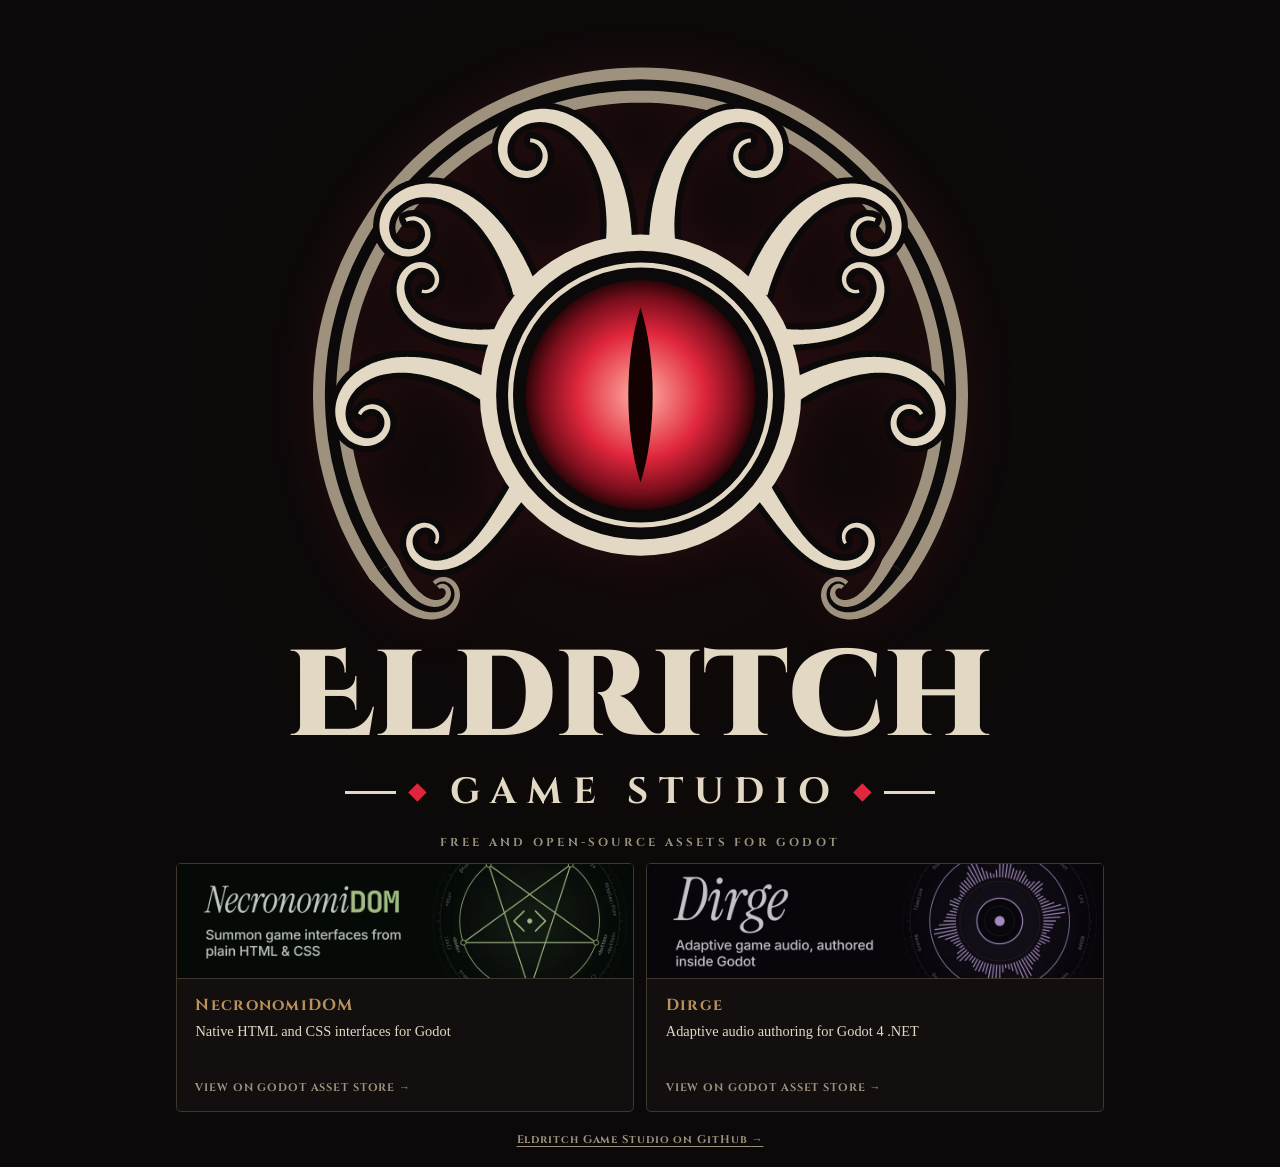
<file: public/index.html>
<!doctype html>
<html lang="en">
<head>
  <meta charset="utf-8">
  <meta name="viewport" content="width=device-width, initial-scale=1">
  <title>Eldritch Game Studio</title>
  <meta name="description" content="Independent game studio crafting strange worlds and the tools to bring them to life.">
  <meta name="theme-color" content="#0b0909">
  <meta name="color-scheme" content="dark">
  <meta property="og:type" content="website">
  <meta property="og:site_name" content="Eldritch Game Studio">
  <meta property="og:title" content="Eldritch Game Studio">
  <meta property="og:description" content="Independent game studio crafting strange worlds and the tools to bring them to life.">
  <meta property="og:url" content="https://eldritch.studio/">
  <meta property="og:image" content="https://eldritch.studio/assets/og-image.png">
  <meta property="og:image:type" content="image/png">
  <meta property="og:image:width" content="1280">
  <meta property="og:image:height" content="640">
  <meta property="og:image:alt" content="Eldritch Game Studio emblem and wordmark">
  <meta name="twitter:card" content="summary_large_image">
  <meta name="twitter:title" content="Eldritch Game Studio">
  <meta name="twitter:description" content="Independent game studio crafting strange worlds and the tools to bring them to life.">
  <meta name="twitter:image" content="https://eldritch.studio/assets/og-image.png">
  <link rel="canonical" href="https://eldritch.studio/">
  <link rel="icon" href="assets/emblem.svg" type="image/svg+xml">
  <link rel="preload" href="assets/fonts/cinzel-decorative-900.ttf" as="font" type="font/ttf" crossorigin>
  <link rel="stylesheet" href="styles.css">
</head>
<body>
  <main class="splash">
    <header class="identity">
      <img class="emblem" src="assets/emblem.svg" width="775" height="700" alt="Eldritch Game Studio emblem: a glowing red slit-pupil eye ringed by curling tentacles inside an arch">
      <div class="wordmark">
        <h1>Eldritch</h1>
        <div class="studio-line" aria-label="Game Studio">
          <span class="rule" aria-hidden="true"></span>
          <span class="diamond" aria-hidden="true"></span>
          <span class="studio-name">Game Studio</span>
          <span class="diamond" aria-hidden="true"></span>
          <span class="rule" aria-hidden="true"></span>
        </div>
      </div>
    </header>

    <section class="projects" aria-labelledby="projects-title">
      <h2 id="projects-title">Free and open-source assets for Godot</h2>
      <div class="project-links">
        <a class="project" href="https://store.godotengine.org/asset/eldritch-studio/necronomidom/">
          <span class="project-art" aria-hidden="true">
            <img src="assets/projects/necronomidom.webp" width="1024" height="512" alt="">
          </span>
          <span class="project-copy">
            <span class="project-name">NecronomiDOM</span>
            <span class="project-label">Native HTML and CSS interfaces for Godot</span>
            <span class="project-cta">View on Godot Asset Store <span aria-hidden="true">→</span></span>
          </span>
        </a>
        <a class="project" href="https://store.godotengine.org/asset/eldritch-studio/dirge/">
          <span class="project-art" aria-hidden="true">
            <img src="assets/projects/dirge.webp" width="1024" height="512" alt="">
          </span>
          <span class="project-copy">
            <span class="project-name">Dirge</span>
            <span class="project-label">Adaptive audio authoring for Godot 4 .NET</span>
            <span class="project-cta">View on Godot Asset Store <span aria-hidden="true">→</span></span>
          </span>
        </a>
      </div>
    </section>

    <footer class="studio-footer">
      <a href="https://github.com/Eldritch-Game-Studio">Eldritch Game Studio on GitHub <span aria-hidden="true">→</span></a>
    </footer>
  </main>
</body>
</html>
</file>
<file: public/styles.css>
@font-face {
  font-family: "Cinzel";
  font-style: normal;
  font-weight: 700;
  font-display: swap;
  src: url("assets/fonts/cinzel-700.ttf") format("truetype");
}

@font-face {
  font-family: "Cinzel Decorative";
  font-style: normal;
  font-weight: 900;
  font-display: swap;
  src: url("assets/fonts/cinzel-decorative-900.ttf") format("truetype");
}

:root {
  --background: #0b0909;
  --ivory: #e3d8c4;
  --metal: #9e927e;
  --crimson: #e0263c;
  --gold: #b8925a;
  --gold-bright: #d8b77e;
  --surface: #151111;
  --border: #40372e;
}

* {
  box-sizing: border-box;
}

html {
  min-width: 320px;
  background: var(--background);
}

body {
  min-height: 100vh;
  min-height: 100svh;
  margin: 0;
  overflow-x: hidden;
  color: var(--ivory);
  background:
    radial-gradient(circle at 50% 35%, rgb(62 13 18 / 18%) 0, transparent 31rem),
    var(--background);
  font-family: "Cinzel", Georgia, serif;
}

body::before {
  content: "";
  position: fixed;
  inset: 0;
  z-index: 100;
  pointer-events: none;
  background: #050404;
  animation: veil-lift 1.1s cubic-bezier(0.65, 0, 0.35, 1) 0.1s forwards;
}

.emblem {
  animation: sigil-awaken 1.45s cubic-bezier(0.16, 1, 0.3, 1) 0.15s backwards;
}

.wordmark {
  animation: rise-from-dark 1s cubic-bezier(0.16, 1, 0.3, 1) 0.55s backwards;
}

.projects h2 {
  animation: rise-from-dark 0.8s ease-out 0.9s backwards;
}

.project {
  animation: card-reveal 0.85s cubic-bezier(0.16, 1, 0.3, 1) 1.05s backwards;
}

.project:nth-child(2) {
  animation-delay: 1.2s;
}

.studio-footer {
  animation: rise-from-dark 0.8s ease-out 1.35s backwards;
}

@keyframes veil-lift {
  0% {
    opacity: 1;
  }

  100% {
    opacity: 0;
    visibility: hidden;
  }
}

@keyframes sigil-awaken {
  0% {
    opacity: 0;
    transform: translateY(1rem) scale(0.88);
  }

  65% {
    opacity: 1;
  }

  100% {
    transform: none;
  }
}

@keyframes rise-from-dark {
  0% {
    opacity: 0;
    transform: translateY(1.25rem);
  }

  100% {
    opacity: 1;
    transform: none;
  }
}

@keyframes card-reveal {
  0% {
    opacity: 0;
    transform: translateY(0.75rem) scale(0.97);
  }

  100% {
    opacity: 1;
    transform: none;
  }
}

.splash {
  width: min(100%, 76rem);
  min-height: 100vh;
  min-height: 100svh;
  margin-inline: auto;
  padding: clamp(1.25rem, 2vh, 2rem) clamp(1rem, 4vw, 3rem);
  display: flex;
  flex-direction: column;
  align-items: center;
  justify-content: center;
  gap: 1.25rem;
}

.identity {
  display: flex;
  flex-direction: column;
  align-items: center;
}

.emblem {
  display: block;
  width: min(70vw, 48.4375rem);
  height: auto;
  flex-shrink: 0;
  filter: drop-shadow(0 0 1.5rem rgb(224 38 60 / 10%));
}

.wordmark {
  z-index: 1;
  align-self: center;
  margin-top: clamp(-5.125rem, -8vw, -2.5rem);
  text-align: center;
}

h1 {
  margin: 0;
  color: var(--ivory);
  font-family: "Cinzel Decorative", Georgia, serif;
  font-size: clamp(3.15rem, 9.5vw, 9.375rem);
  font-weight: 900;
  line-height: 1;
  white-space: nowrap;
}

.studio-line {
  margin-top: clamp(0.4rem, 1vw, 0.7rem);
  display: flex;
  align-items: center;
  justify-content: center;
  gap: clamp(0.45rem, 1.2vw, 1.125rem);
}

.studio-name {
  padding-left: 0.3em;
  font-size: clamp(0.85rem, 2.85vw, 2.8125rem);
  font-weight: 700;
  letter-spacing: 0.3em;
  line-height: 1.2;
  white-space: nowrap;
  text-transform: uppercase;
}

.rule {
  width: clamp(1rem, 4vw, 4rem);
  height: 3px;
  background: var(--ivory);
}

.diamond {
  width: clamp(0.45rem, 1vw, 0.875rem);
  aspect-ratio: 1;
  flex: 0 0 auto;
  background: var(--crimson);
  transform: rotate(45deg);
}

.projects {
  width: min(100%, 58rem);
  text-align: center;
}

.projects h2 {
  margin: 0 0 0.85rem;
  color: var(--metal);
  font-size: 0.72rem;
  font-weight: 700;
  letter-spacing: 0.28em;
  text-transform: uppercase;
}

.project-links {
  display: grid;
  grid-template-columns: repeat(2, minmax(0, 1fr));
  gap: 0.8rem;
}

.project {
  min-width: 0;
  overflow: hidden;
  border: 1px solid var(--border);
  border-radius: 0.3rem;
  color: var(--gold);
  background: rgb(21 17 17 / 82%);
  text-align: left;
  text-decoration: none;
  box-shadow: inset 0 1px rgb(227 216 196 / 4%);
  transition:
    border-color 180ms ease,
    background-color 180ms ease,
    box-shadow 180ms ease;
}

.project:hover {
  border-color: var(--gold);
  color: var(--gold-bright);
  background: var(--surface);
  box-shadow:
    inset 0 1px rgb(227 216 196 / 7%),
    0 0.75rem 2rem rgb(0 0 0 / 25%);
}

.project:focus-visible {
  outline: 3px solid var(--gold-bright);
  outline-offset: 4px;
  color: var(--gold-bright);
}

.project-art {
  display: block;
  height: clamp(5.5rem, 9vw, 7.5rem);
  overflow: hidden;
  border-bottom: 1px solid var(--border);
  background: #080707;
}

.project-art img {
  display: block;
  width: 100%;
  height: 100%;
  object-fit: cover;
  opacity: 0.82;
  filter: saturate(0.8) contrast(1.05);
  transition:
    opacity 250ms ease,
    filter 250ms ease,
    transform 450ms cubic-bezier(0.16, 1, 0.3, 1);
}

.project:hover .project-art img,
.project:focus-visible .project-art img {
  opacity: 1;
  filter: saturate(1) contrast(1);
  transform: scale(1.025);
}

.project-copy {
  min-height: 8.25rem;
  padding: 0.9rem 1.15rem 1rem;
  display: flex;
  flex-direction: column;
}

.project-name,
.project-label,
.project-cta {
  display: block;
}

.project-name {
  color: inherit;
  font-size: 1rem;
  letter-spacing: 0.08em;
}

.project-label {
  margin-top: 0.3rem;
  color: var(--ivory);
  font-family: Georgia, serif;
  font-size: 0.9rem;
  line-height: 1.4;
}

.project-cta {
  margin-top: auto;
  padding-top: 0.8rem;
  color: var(--metal);
  font-size: 0.68rem;
  letter-spacing: 0.08em;
  line-height: 1.35;
  text-transform: uppercase;
}

.project:hover .project-cta,
.project:focus-visible .project-cta {
  color: currentColor;
}

.studio-footer {
  font-size: 0.7rem;
  letter-spacing: 0.08em;
  text-align: center;
}

.studio-footer a {
  color: var(--metal);
  text-decoration-thickness: 1px;
  text-underline-offset: 0.3em;
}

.studio-footer a:hover {
  color: var(--gold-bright);
}

.studio-footer a:focus-visible {
  outline: 3px solid var(--gold-bright);
  outline-offset: 4px;
  color: var(--gold-bright);
}

@media (max-width: 40rem) {
  .splash {
    justify-content: flex-start;
  }

  .emblem {
    width: min(94vw, 31rem);
  }

  .wordmark {
    margin-bottom: 0;
  }

  .rule {
    display: none;
  }

  .project-links {
    grid-template-columns: 1fr;
  }
}

@media (max-width: 23rem) {
  h1 {
    font-size: 2.75rem;
  }

  .studio-name {
    font-size: 0.72rem;
  }
}

@media (max-height: 46rem) and (min-width: 41rem) {
  .splash {
    padding-block: 1rem;
    display: grid;
    grid-template-columns: minmax(20rem, 1fr) minmax(20rem, 1fr);
    gap: 1.5rem;
  }

  .emblem {
    width: min(46vw, 28rem);
  }

  h1 {
    font-size: clamp(3rem, 7vw, 5.4rem);
  }

  .studio-name {
    font-size: clamp(0.8rem, 2vw, 1.45rem);
  }

  .project-links {
    grid-template-columns: 1fr;
  }
}

@media (prefers-reduced-motion: reduce) {
  *,
  *::before,
  *::after {
    scroll-behavior: auto !important;
    animation-duration: 0.01ms !important;
    animation-iteration-count: 1 !important;
    animation-delay: 0ms !important;
    transition-duration: 0.01ms !important;
  }
}

@media (forced-colors: active) {
  .diamond,
  .rule {
    background: CanvasText;
  }

  .project {
    border-color: LinkText;
  }
}

.not-found {
  min-height: 100vh;
  min-height: 100svh;
  padding: 2rem 1rem;
  display: grid;
  place-content: center;
  justify-items: center;
  text-align: center;
}

.not-found img {
  width: min(64vw, 18rem);
  height: auto;
  margin-bottom: -4rem;
  opacity: 0.72;
}

.not-found .error-code {
  margin: 0;
  color: var(--crimson);
  font-size: 0.8rem;
  letter-spacing: 0.3em;
}

.not-found h1 {
  margin-block: 0.5rem;
  font-size: clamp(2rem, 8vw, 4rem);
  white-space: normal;
}

.not-found p {
  margin-block: 0 1.25rem;
  color: var(--metal);
}

.not-found a {
  color: var(--gold);
  text-underline-offset: 0.25em;
}

.not-found a:hover {
  color: var(--gold-bright);
}

.not-found a:focus-visible {
  outline: 3px solid var(--gold-bright);
  outline-offset: 5px;
}
</file>
